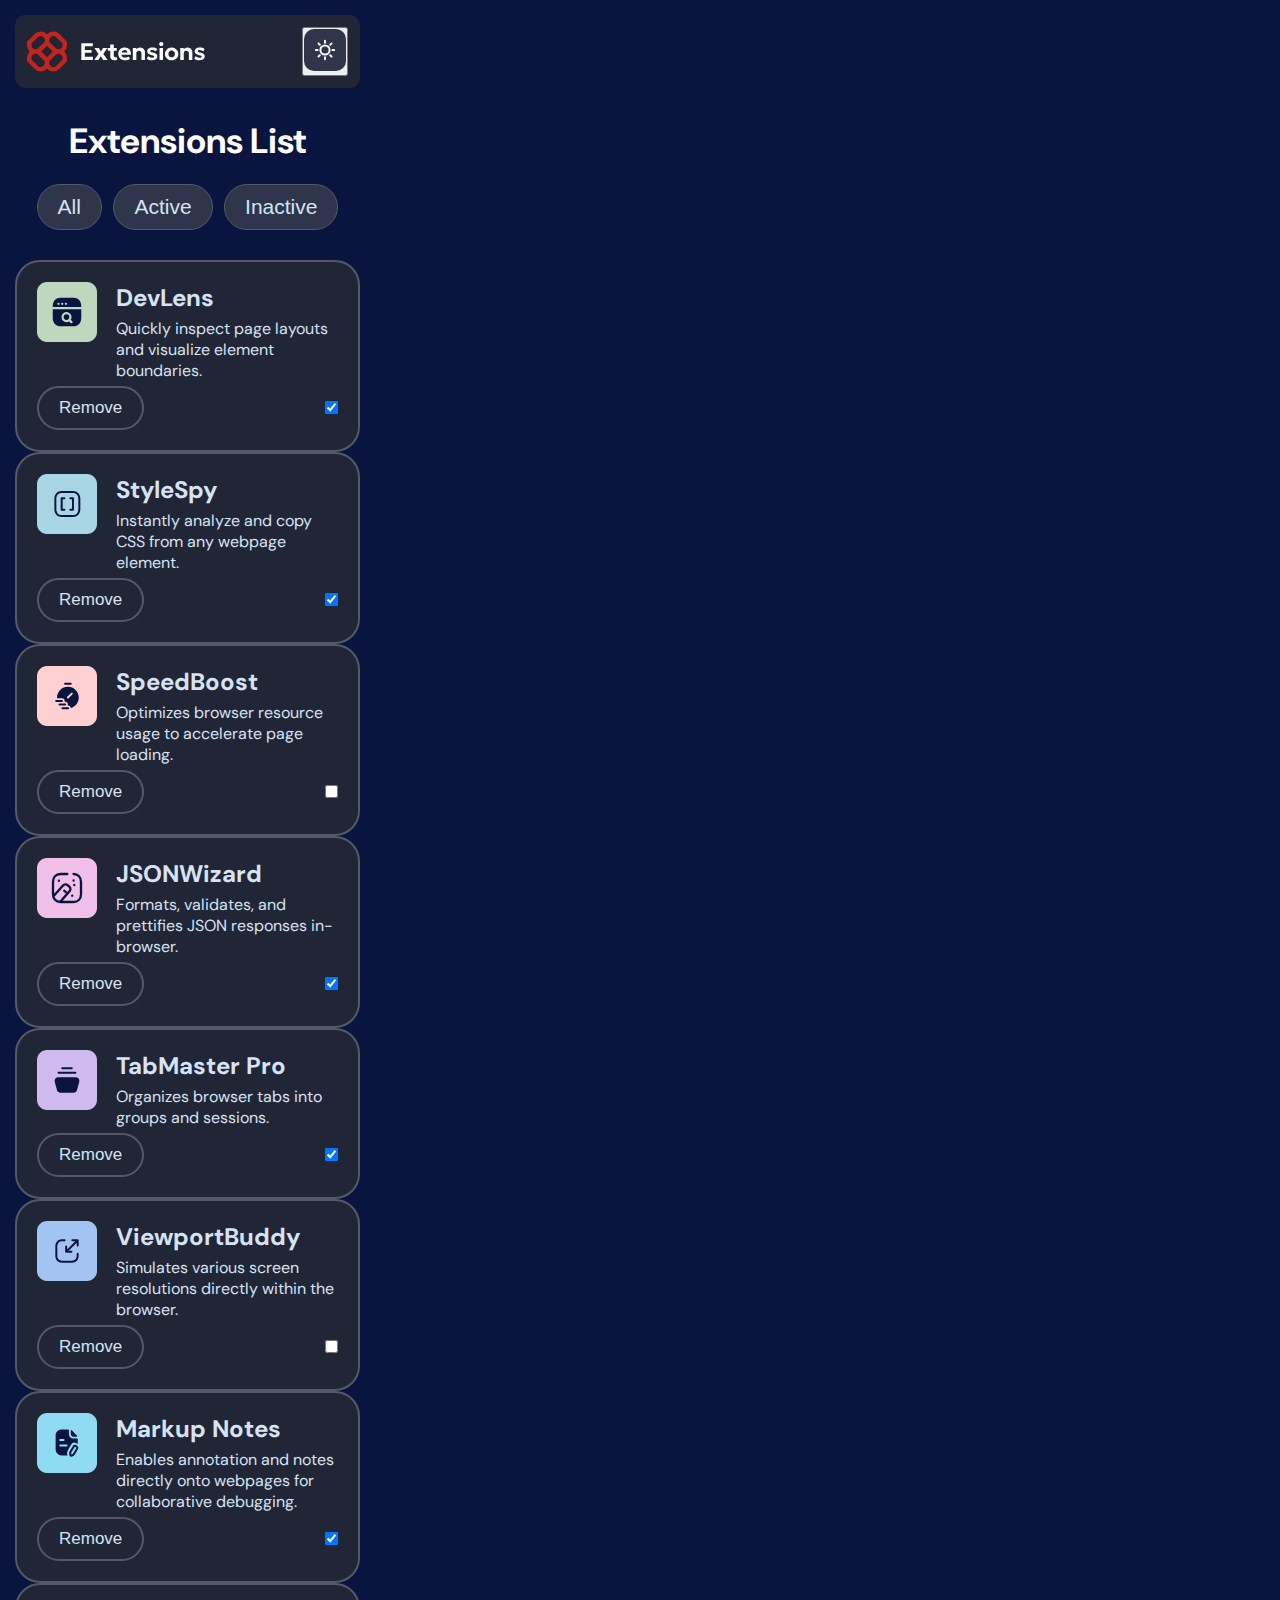
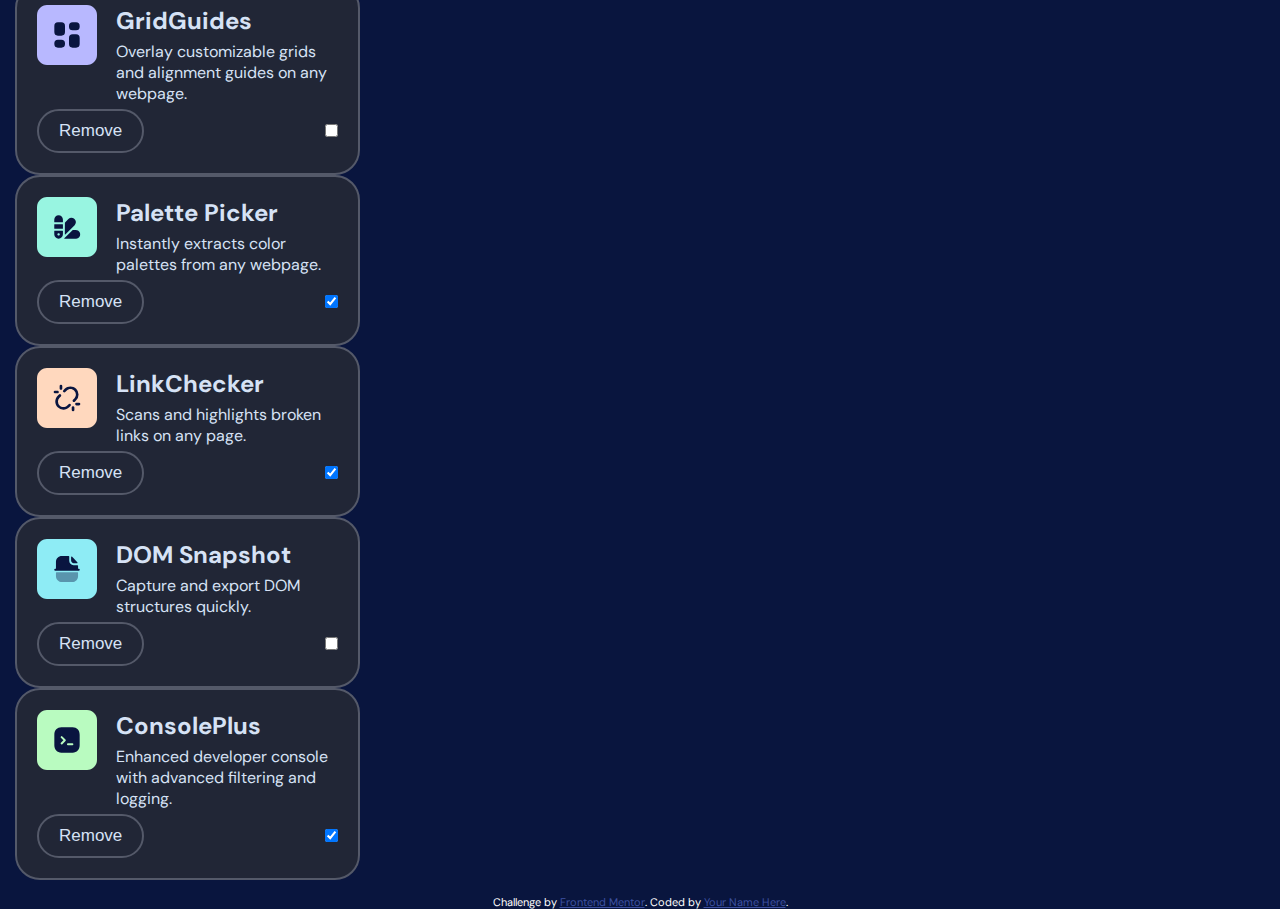
<file: index.html>
<!DOCTYPE html>
<html lang="es">
<head>
    <meta charset="UTF-8">
    <meta name="viewport" content="width=device-width, initial-scale=1.0"> <!-- displays site properly based on user's device -->
    <link rel="icon" type="image/png" sizes="32x32" href="./assets/images/favicon-32x32.png">
    <link rel="stylesheet" href="CSS/style.css">
    <link rel="preconnect" href="https://fonts.googleapis.com">
    <link rel="preconnect" href="https://fonts.gstatic.com" crossorigin>
    <link href="https://fonts.googleapis.com/css2?family=DM+Sans:ital,opsz,wght@0,9..40,100..1000;1,9..40,100..1000&display=swap" rel="stylesheet">
    <link href="https://cdn.jsdelivr.net/npm/bootstrap@5.3.5/dist/css/bootstrap.min.css" rel="stylesheet" integrity="sha384-SgOJa3DmI69IUzQ2PVdRZhwQ+dy64/BUtbMJw1MZ8t5HZApcHrRKUc4W0kG879m7" crossorigin="anonymous">
    <title>Frontend Mentor | Browser extensions manager UI</title>
</head>
<body>
    <main class="main">
        <div class="modo">
            <img class="modo__logo" src="assets/images/logo2.svg" alt="Logo Página">
            <button class="modo__button">
                <img class="modo__moon" src="assets/images/icon-sun.svg" alt="Modo Oscuro">
            </button>
        </div>
        <div class="state">
            <h1 class="state__h1">Extensions List</h1>
            <div class="nav nav-pills justify-content-evenly button__state">
                <button class="nav-link active button__style" data-filter="all">All</button>
                <button class="nav-link button__style" data-filter="active">Active</button>
                <button class="nav-link button__style" data-filter="inactive">Inactive</button>
            </div>
        </div>
        <div class="card__main">
            <!-- Modelo de bloque original utilizado para cada card -->
            <!-- <div class="extensions__list">
                <div class="card__list">
                    <img class="card__list__img" src="assets/images/logo-devlens.svg" alt="Icono">
                    <div class="card__list__descripcion">
                        <h2 class="card__list__descripcion__h2"></h2>
                        <p class="card__list__descripcion__p"></p>    
                    </div>
                </div> -->
                <!-- <div class="button__check">
                    <button class="button__check__remove">Remove</button>
                    <div class="form-check form-switch">
                        <input class="form-check-input" type="checkbox" role="switch" id="switchCheckChecked" checked>
                        <label class="form-check-label" for="switchCheckChecked"></label>
                    </div>
                </div> -->
        <!-- </div> -->

        </div>
    </main>

    <div class="attribution">
        Challenge by <a href="https://www.frontendmentor.io?ref=challenge">Frontend Mentor</a>. 
        Coded by <a href="#">Your Name Here</a>.
    </div>
    <script src="https://cdn.jsdelivr.net/npm/bootstrap@5.3.5/dist/js/bootstrap.bundle.min.js" integrity="sha384-k6d4wzSIapyDyv1kpU366/PK5hCdSbCRGRCMv+eplOQJWyd1fbcAu9OCUj5zNLiq" crossorigin="anonymous"></script>
    <script src="JS/scripts_json.js"></script>
</body>
</html>
</file>
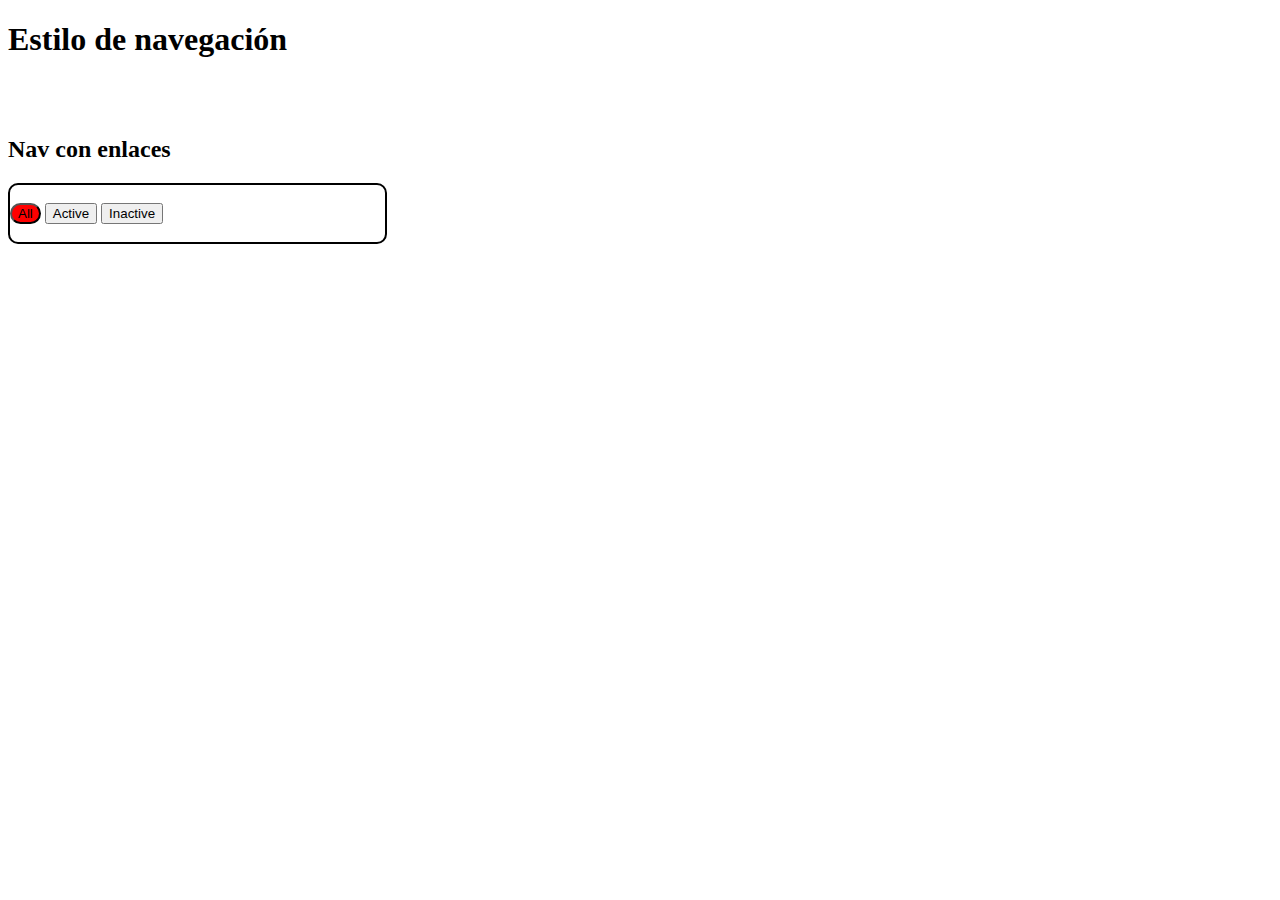
<file: nav.html>
<!DOCTYPE html>
<html lang="es">

<head>
    <meta charset="UTF-8">
    <meta name="viewport" content="width=device-width, initial-scale=1.0">
    <title>Document</title>
    <link href="https://cdn.jsdelivr.net/npm/bootstrap@5.3.6/dist/css/bootstrap.min.css" rel="stylesheet"
        integrity="sha384-4Q6Gf2aSP4eDXB8Miphtr37CMZZQ5oXLH2yaXMJ2w8e2ZtHTl7GptT4jmndRuHDT" crossorigin="anonymous">
    <link rel="stylesheet" href="CSS/nav.css">
</head>

<body>
    <h1>Estilo de navegación</h1>
    <br><br>
    <h2>Nav con enlaces</h2>
    <main class="nav-list">
        <br>
        <nav class="nav nav-pills justify-content-evenly">
            <button class="nav-link active" data-filter="all">All</button>
            <button class="nav-link" data-filter="active">Active</button>
            <button class="nav-link" data-filter="inactive">Inactive</button>
        </nav>
        <br>
    </main>
    <script src="https://cdn.jsdelivr.net/npm/bootstrap@5.3.6/dist/js/bootstrap.bundle.min.js"
        integrity="sha384-j1CDi7MgGQ12Z7Qab0qlWQ/Qqz24Gc6BM0thvEMVjHnfYGF0rmFCozFSxQBxwHKO"
        crossorigin="anonymous"></script>
    <script src="JS/nav.js"></script>
</body>

</html>
</file>
<file: CSS/style.css>
:root
{
    /* ### Neutral */
    --Neutral_900: hsl(227, 75%, 14%);
    --Neutral_800: hsl(226, 25%, 17%);
    --Neutral_700: hsl(225, 23%, 24%);
    --Neutral_600: hsl(226, 11%, 37%);
    --Neutral_300: hsl(0, 0%, 78%);
    --Neutral_200: hsl(217, 61%, 90%);
    --Neutral_100: hsl(0, 0%, 93%);
    --Neutral_0: hsl(200, 60%, 99%);
    /* ### Red */
    --Red_400: hsl(3, 86%, 64%);
    --Red_500: hsl(3, 71%, 56%);
    --Red_700: hsl(3, 77%, 44%);
    /* ### Gradient */
    --Light_Gradient: linear-gradient(180deg, #EBF2FC 0%, #EEF8F9 100%);
    --Dark_Gradient: linear-gradient(180deg, #040918 0%, #091540 100%);  
}

*
{
    margin: 0;
    padding: 0;
    box-sizing: border-box;
}

body
{
    font-family: "DM Sans", sans-serif;
    background-color: var(--Neutral_900)!important;
    color: white;
}

body p
{
    font-size: 16px;
}

.main
{
    max-width: 375px;
    padding: 15px;
}

.modo
{
    background-color: var(--Neutral_800);
    display: flex;
    justify-content: space-between;
    align-items: center;
    padding: 12px;
    border-radius: 10px;
    margin-bottom: 30px;
}

.modo__logo
{

}

.modo__moon
{
    background-color: var(--Neutral_700);
    padding: 10px;
    border-radius: 10px;
}

.state
{
    margin-bottom: 20px;
}

.state__h1
{
    text-align: center;
    font-size: 35px;
    margin-bottom: 10px;
    color: white;
}

.button__state
{
    display: flex;
    justify-content: space-evenly;
    padding: 10px;
}

.button__style
{
    font-size: 21px;
    color: var(--Neutral_200);
    background-color: var(--Neutral_700);
    border: 1px solid var(--Neutral_600);
    border-radius: 30px;
    padding: 10px 20px;
}

.extensions__list
{
    background-color: var(--Neutral_800);
    border-radius: 25px;
    border: 2px solid var(--Neutral_600);
    padding: 20px;
}

.card__list
{
    display: grid;
    grid-template-columns: 1fr 3fr;
    gap: 5px;
    color: var(--Neutral_200);
    margin-bottom: 5px;
}

.card__list__img
{

}

.card__list__descripcion
{

}

.card__list__descripcion__h2
{
    font-size: 22spx;
    margin-bottom: 5px;
}

.card__list__descripcion__p
{
    font-size: 16px;
}

.button__check
{
    display: flex;
    justify-content: space-between;
    align-items: center;
}

.button__check__remove
{
    font-size: 17px;
    color: var(--Neutral_200);
    background-color: var(--Neutral_800);
    border: 2px solid var(--Neutral_600);
    border-radius: 30px;
    padding: 10px 20px;
}

.form-check-input
{
    font-size: 20px;
}

.attribution
{
    font-size: 11px;
    text-align: center;
}

.attribution a
{
    color: hsl(228, 45%, 44%);
}
</file>
<file: CSS/nav.css>
.nav-list
{
    width: 375px;
    border: 2px solid black;
    border-radius: 10px;
}

.active
{
    border-radius: 20px!important;
    background-color: red!important;
}
</file>
